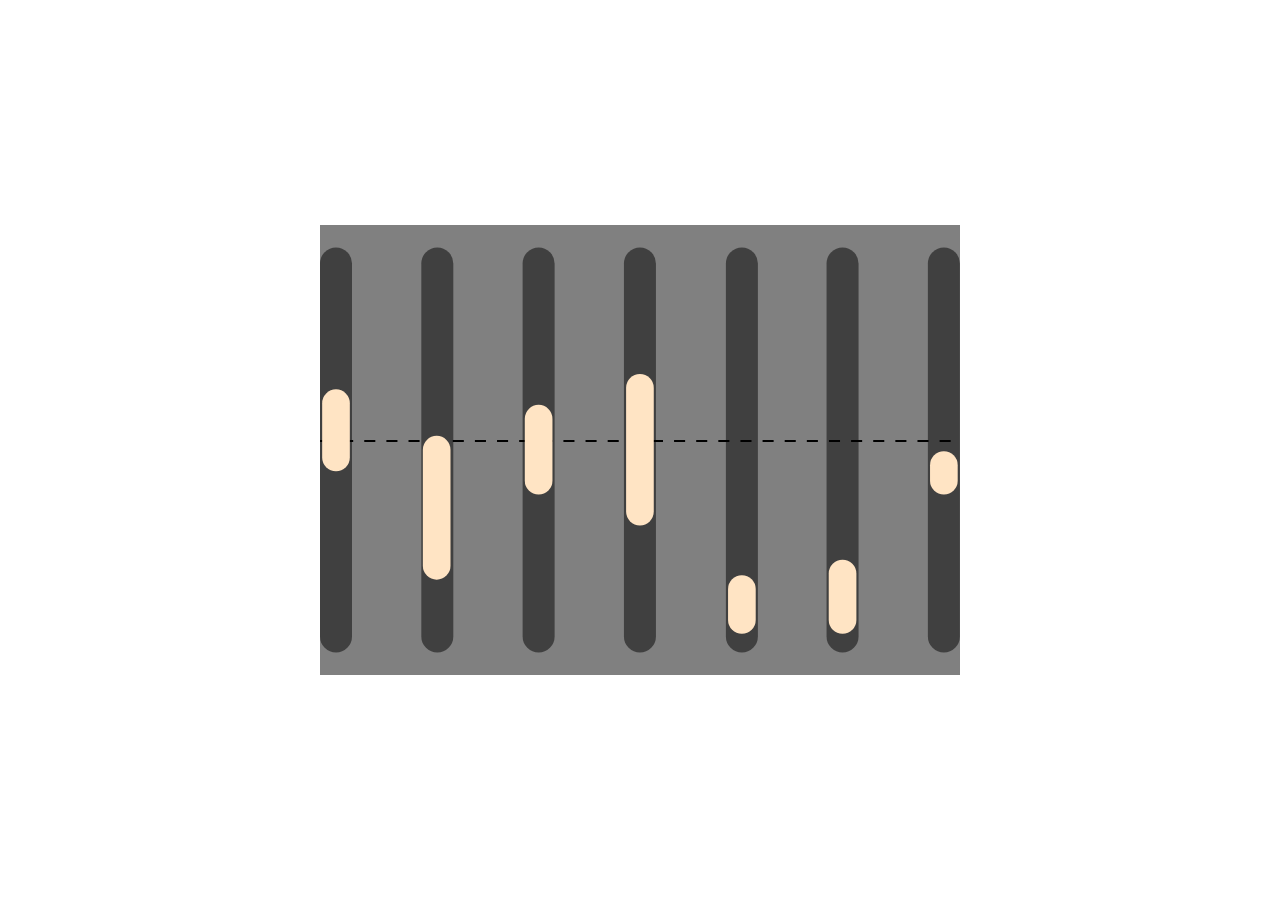
<file: 1.2-floatingBars/index.html>
<!DOCTYPE html>
<html lang="en">
<head>
    <meta charset="UTF-8">
    <meta name="viewport" content="width=device-width, initial-scale=1.0">
    <title>Floating Bars</title>
    <link rel="stylesheet" href="style.css">
    <script type="module" src="./app.js"></script>
</head>
<body>
    <main class="main-container">
        <section class="floating-bars-section">
            <div class="content-wrapper">
                <svg viewbox="0 0 100% 100%">
                    <line x1="0%" x2="100%" y1="48%" y2="48%" stroke="black" stroke-width="2" stroke-dasharray="2%" />

                    <rect x="0" y="5%" rx="2.5%" width="5%" height="90%" />
                    <line class="bar" x1="2.5%" x2="2.5%" y1="8.625%" y2="91.225%" data-day="1" pathLength="24"/>

                    <rect x="15.83%" y="5%" rx="2.5%" width="5%" height="90%" fill="grey" />
                    <line class="bar" x1="18.23%" x2="18.23%" y1="8.625%" y2="91.225%" data-day="2" pathLength="24"/>

                    <rect x="31.66%" y="5%" rx="2.5%" width="5%" height="90%" fill="grey" />
                    <line class="bar" x1="34.16%" x2="34.16%" y1="8.625%" y2="91.225%" data-day="3" pathLength="24"/>

                    <rect x="47.49%" y="5%" rx="2.5%" width="5%" height="90%" fill="grey" />
                    <line class="bar" x1="49.99%" x2="49.99%" y1="8.625%" y2="91.225%" data-day="4" pathLength="24"/>

                    <rect x="63.42%" y="5%" rx="2.5%" width="5%" height="90%" fill="grey" />
                    <line class="bar" x1="65.92%" x2="65.92%" y1="8.625%" y2="91.225%" data-day="5" pathLength="24"/>

                    <rect x="79.15%" y="5%" rx="2.5%" width="5%" height="90%" fill="grey" />
                    <line class="bar" x1="81.65%" x2="81.65%" y1="8.625%" y2="91.225%" data-day="6" pathLength="24"/>

                    <rect x="94.98%" y="5%" rx="2.5%" width="5%" height="90%" fill="grey" />
                    <line class="bar" x1="97.48%" x2="97.48%" y1="8.625%" y2="91.225%" data-day="7" pathLength="24"/>

                </svg>
            </div>
        </section>
    </main>
</body>
</html>
</file>
<file: 1.2-floatingBars/style.css>
html, body, main {
    width: 100%;
    height: 100%;
    margin: 0;
    padding: 0;
    box-sizing: border-box;
}

.floating-bars-section{
    width: inherit;
    height: inherit;
    display: flex;
    justify-content: center;
    align-items: center;
}

.content-wrapper {
    width: 50%;
    height: 50%;
    background-color: grey;
}

.content-wrapper svg{
    width: 100%;
    height: 100%;
}

.content-wrapper rect{
    fill: black;
    fill-opacity: 0.5;
}

.content-wrapper .bar{
    stroke: bisque;
    stroke-linecap: round;
    stroke-width: 5%;
}
</file>
